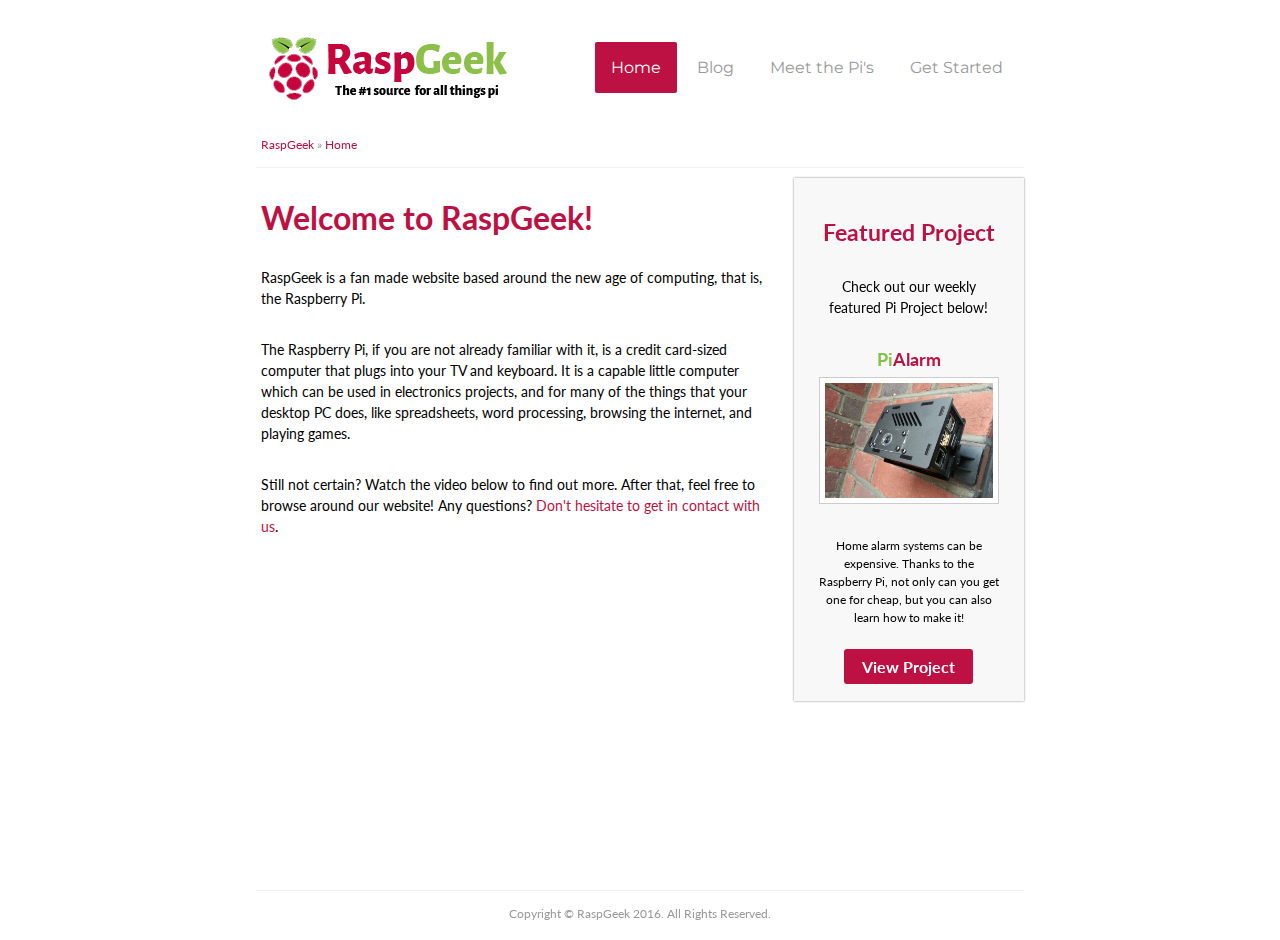
<file: index.html>
<!DOCTYPE html>
<html lang="en">
  <head>
    <meta charset="utf-8" />
    <meta name="viewport" content="width=device-width, initial-scale=1.0">

    <title>RaspGeek | Your #1 Source for all things Pi!</title>
    
    <link rel="shortcut icon" href="favicon.ico" type="image/x-icon">
    <link href="https://fonts.googleapis.com/css?family=Lato%7CMontserrat" rel="stylesheet">
    <link rel="stylesheet" href="css/main.css">
  </head>

  <body>
    <div id="wrapper">
        <header id="header">
          <a id="logo" href="index.html">RaspGeek</a>
          
          <nav id="nav">
            <ul>
              <li><a href="index.html" class="current">Home</a></li>
              <li><a href="blog.html">Blog</a></li>
              
              <li class="dropdown">
                <a href="meetThePis.html">Meet the Pi's</a>
                <ul>
                  <li><a href="meetPi3.html">Raspberry Pi 3</a></li>
                  <li><a href="meetPi2.html">Raspberry Pi 2</a></li>
                  <li><a href="meetPiZero.html">Raspberry Pi Zero</a></li>
                </ul>
              </li>
              
              <li class="dropdown">
                <a href="getStarted.html">Get Started</a>
                <ul>
                  <li><a href="whereToBuy.html">Where to Buy</a></li>
                  <li><a href="usefulLinks.html">Useful Links and Info</a></li>
                  <li><a href="getInTouch.html">Get in Touch</a></li>
                </ul>
              </li>

            </ul>
          </nav>
        </header>

        <nav id="breadcrumb">
          <a href="index.html">RaspGeek</a>  &raquo; <a href="index.html">Home</a>
        </nav>

        <section id="maincontent">
          <h1>Welcome to RaspGeek!</h1>
          <p>RaspGeek is a fan made website based around the new age of computing, that is, the Raspberry Pi.</p>
          <p>The Raspberry Pi, if you are not already familiar with it, is a credit card-sized computer that plugs into your TV and keyboard. It is a capable little computer which can be used in electronics projects, and for many of the things that your desktop PC does, like spreadsheets, word processing, browsing the internet, and playing games.</p>
          <p>Still not certain? Watch the video below to find out more. After that, feel free to browse around our website! Any questions? <a href="getInTouch.html">Don't hesitate to get in contact with us</a>.</p>

          <iframe id="video" src="https://www.youtube.com/embed/_cviTxswW8c" allowfullscreen></iframe>
        </section>

        <aside id="sidebar">
          <h3>Featured Project</h3>
          <p>Check out our weekly featured Pi Project below!</p>
        
          <article class="project">
            <h3><span>Pi</span>Alarm</h3>
            
            <img src="img/piProjects/piAlarm.png" alt="PiAlarm">
            <p>Home alarm systems can be expensive. Thanks to the Raspberry Pi, not only can you get one for cheap, but you can also learn how to make it!</p>
            
            <a class="button" href="#">View Project</a>
          </article>
        </aside>

        <footer id="footer">
          Copyright &copy; RaspGeek 2016. All Rights Reserved.
        </footer>
    </div>
  </body>
</html>
</file>
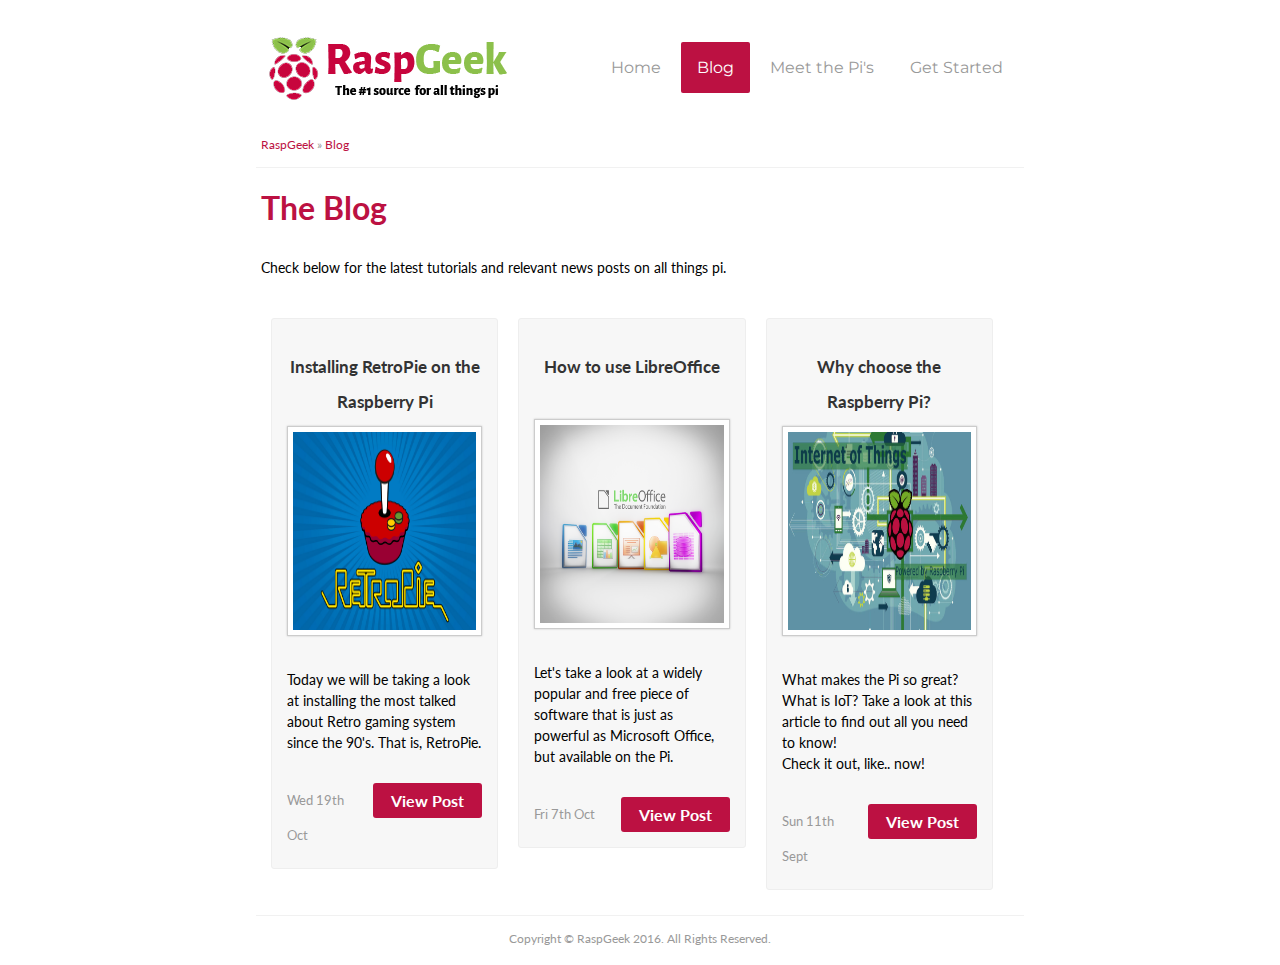
<file: blog.html>
<!DOCTYPE html>
<html lang="en">
  <head>
    <meta charset="utf-8" />
    <meta name="viewport" content="width=device-width, initial-scale=1.0">

    <title>Blog - RaspGeek | Your #1 Source for all things Pi!</title>

    <link rel="shortcut icon" href="favicon.ico" type="image/x-icon">
    <link href="https://fonts.googleapis.com/css?family=Lato%7CMontserrat" rel="stylesheet">
    <link rel="stylesheet" href="css/main.css">
  </head>

  <body>
    <div id="wrapper">
        <header id="header">
          <a id="logo" href="index.html">RaspGeek</a>
          
          <nav id="nav">
            <ul>
              <li><a href="index.html">Home</a></li>
              <li><a href="blog.html" class="current">Blog</a></li>
              
              <li class="dropdown">
                <a href="meetThePis.html">Meet the Pi's</a>
                <ul>
                  <li><a href="meetPi3.html">Raspberry Pi 3</a></li>
                  <li><a href="meetPi2.html">Raspberry Pi 2</a></li>
                  <li><a href="meetPiZero.html">Raspberry Pi Zero</a></li>
                </ul>
              </li>
              
              <li class="dropdown">
                <a href="getStarted.html">Get Started</a>
                <ul>
                  <li><a href="whereToBuy.html">Where to Buy</a></li>
                  <li><a href="usefulLinks.html">Useful Links and Info</a></li>
                  <li><a href="getInTouch.html">Get in Touch</a></li>
                </ul>
              </li>

            </ul>
          </nav>
        </header>

        <nav id="breadcrumb">
          <a href="index.html">RaspGeek</a>  &raquo; <a href="blog.html">Blog</a>
        </nav>

        <section id="maincontent" class="full-width">
          <h1>The Blog</h1>
          <p>Check below for the latest tutorials and relevant news posts on all things pi.</p>
         
          <!-- Blog Posts -->
          <article class="post">
            <h3>Installing RetroPie on the Raspberry Pi</h3>
            
            <img src="img/blogPosts/retroPie.png" alt="RetroPi Logo">
            <p>Today we will be taking a look at installing the most talked about Retro gaming system since the 90's. That is, RetroPie.</p>
            
            <p class="timedate">Wed 19th Oct</p>
            <a class="button" href="#">View Post</a>
          </article>

          <article class="post">
            <h3>How to use LibreOffice</h3>
            
            <img src="img/blogPosts/libreOffice.png" alt="LibreOffice Logo">
            <p>Let's take a look at a widely popular and free piece of software that is just as powerful as Microsoft Office, but available on the Pi.</p>
            
            <p class="timedate">Fri 7th Oct</p>
            <a class="button" href="#">View Post</a>
          </article>

          <article class="post">
            <h3>Why choose the Raspberry Pi?</h3>
            
            <img src="img/blogPosts/whyPi.png" alt="IoT Blog Post Image">
            <p>What makes the Pi so great? What is IoT? Take a look at this article to find out all you need to know!<br />Check it out, like.. now!</p>
            
            <p class="timedate">Sun 11th Sept</p>
            <a class="button" href="#">View Post</a>
          </article>
        </section>

        <footer id="footer">
          Copyright &copy; RaspGeek 2016. All Rights Reserved.
        </footer>
    </div>
  </body>
</html>
</file>
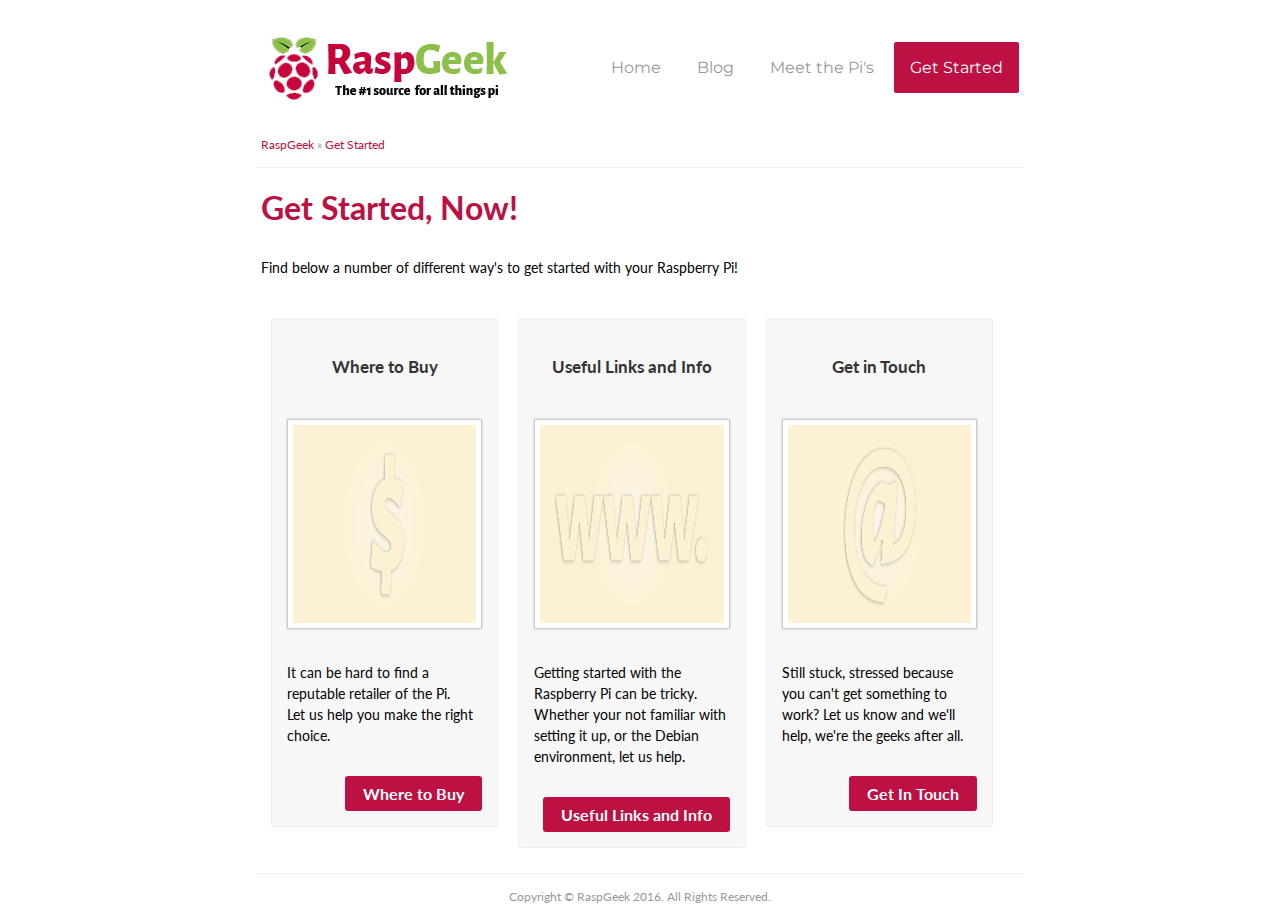
<file: getStarted.html>
<!DOCTYPE html>
<html lang="en">
  <head>
    <meta charset="utf-8" />
    <meta name="viewport" content="width=device-width, initial-scale=1.0">

    <title>Get Started - RaspGeek | Your #1 Source for all things Pi!</title>

    <link rel="shortcut icon" href="favicon.ico" type="image/x-icon">
    <link href="https://fonts.googleapis.com/css?family=Lato%7CMontserrat" rel="stylesheet">
    <link rel="stylesheet" href="css/main.css">
  </head>

  <body>
    <div id="wrapper">
        <header id="header">
          <a id="logo" href="index.html">RaspGeek</a>
          
          <nav id="nav">
            <ul>
              <li><a href="index.html">Home</a></li>
              <li><a href="blog.html">Blog</a></li>
              
              <li class="dropdown">
                <a href="meetThePis.html">Meet the Pi's</a>
                <ul>
                  <li><a href="meetPi3.html">Raspberry Pi 3</a></li>
                  <li><a href="meetPi2.html">Raspberry Pi 2</a></li>
                  <li><a href="meetPiZero.html">Raspberry Pi Zero</a></li>
                </ul>
              </li>
              
              <li class="dropdown">
                <a href="getStarted.html" class="current">Get Started</a>
                <ul>
                  <li><a href="whereToBuy.html">Where to Buy</a></li>
                  <li><a href="usefulLinks.html">Useful Links and Info</a></li>
                  <li><a href="getInTouch.html">Get in Touch</a></li>
                </ul>
              </li>

            </ul>
          </nav>
        </header>

        <nav id="breadcrumb">
          <a href="index.html">RaspGeek</a>  &raquo; <a href="getStarted.html">Get Started</a>
        </nav>

        <section id="maincontent" class="full-width">
          <h1>Get Started, Now!</h1>
          <p>Find below a number of different way's to get started with your Raspberry Pi!</p>
         
          <!-- Articles, style used in the blog but also relevant for this page, no point in duplicating styles for no reason. -->
          <article class="post">
            <h3>Where to Buy</h3>
            
            <img src="img/getStarted/whereToBuy.png" alt="Where to Buy">
            <p>It can be hard to find a reputable retailer of the Pi.<br /> Let us help you make the right choice.</p>
            
            <a class="button" href="whereToBuy.html">Where to Buy</a>
          </article>

          <article class="post">
            <h3>Useful Links and Info</h3>
            
            <img src="img/getStarted/linksAndInfo.png" alt="Useful Links and Info">
            <p>Getting started with the Raspberry Pi can be tricky. Whether your not familiar with setting it up, or the Debian environment, let us help.</p>
            
            <a class="button" href="usefulLinks.html">Useful Links and Info</a>
          </article>

          <article class="post">
            <h3>Get in Touch</h3>
            
            <img src="img/getStarted/getInTouch.png" alt="Get in Touch">
            <p>Still stuck, stressed because you can't get something to work? Let us know and we'll help, we're the geeks after all.</p>
            
            <a class="button" href="getInTouch.html">Get In Touch</a>
          </article>
        </section>

        <footer id="footer">
          Copyright &copy; RaspGeek 2016. All Rights Reserved.
        </footer>
    </div>
  </body>
</html>
</file>
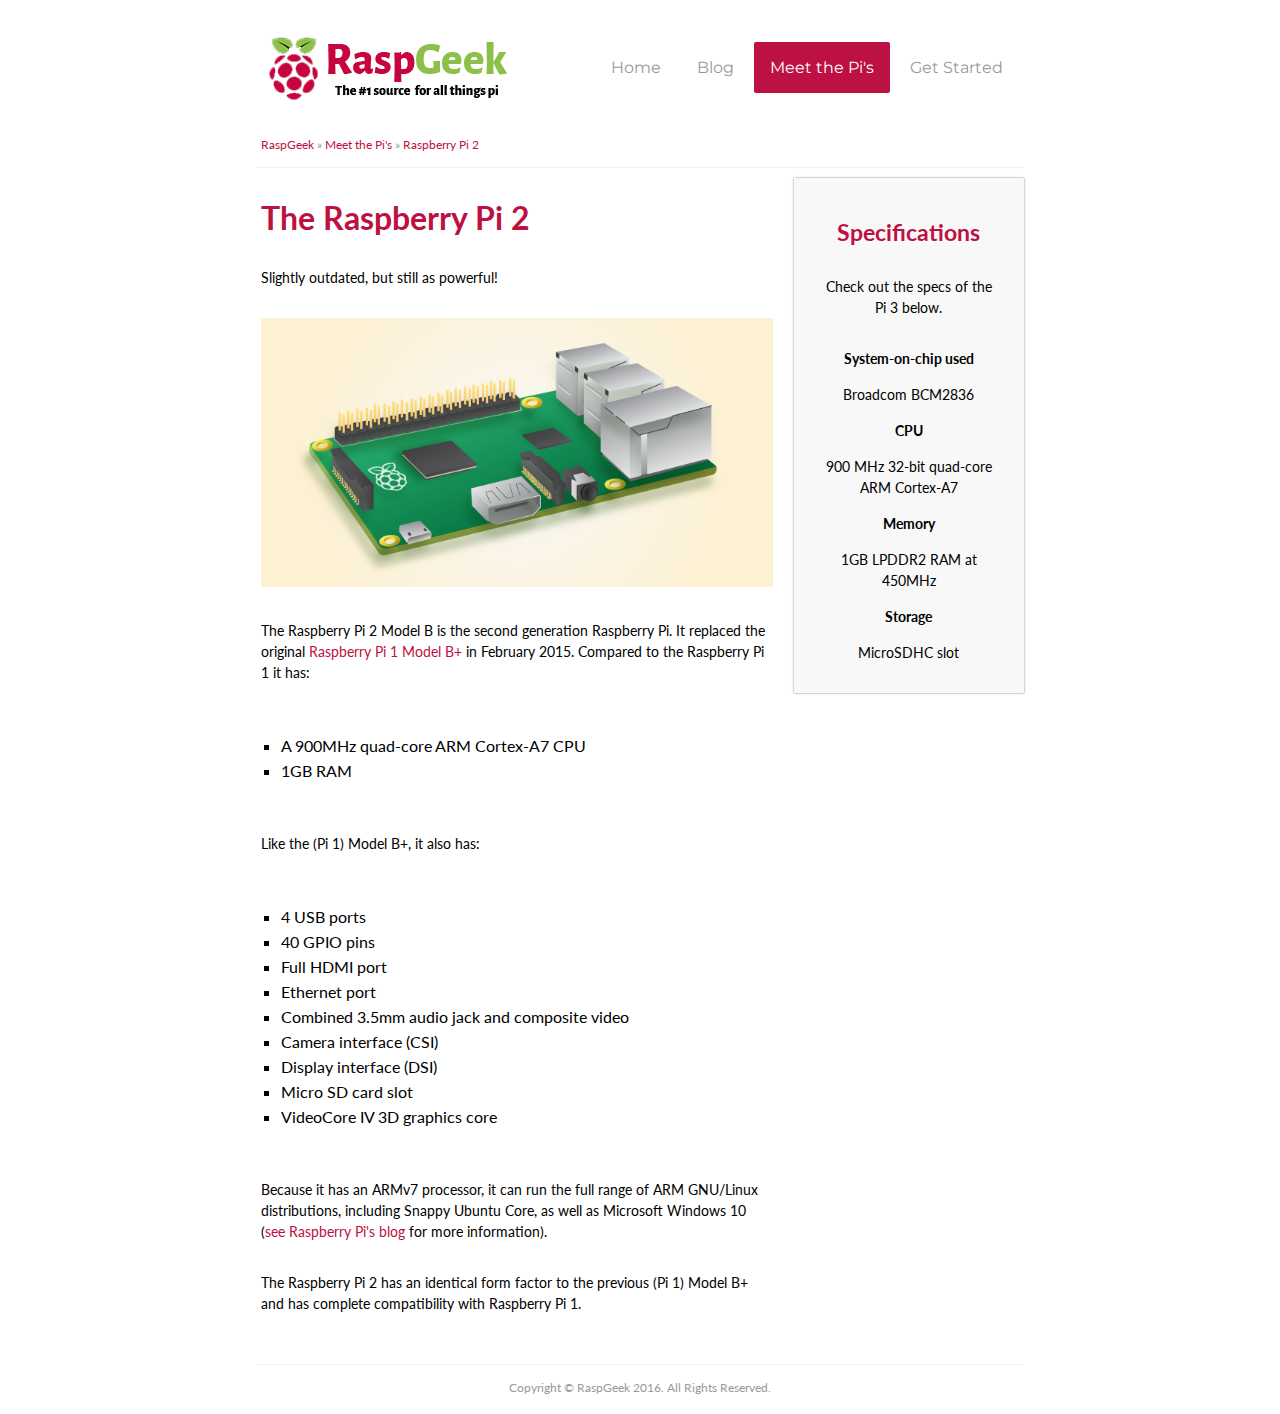
<file: meetPi2.html>
<!DOCTYPE html>
<html lang="en">
  <head>
    <meta charset="utf-8" />
    <meta name="viewport" content="width=device-width, initial-scale=1.0">

    <title>Raspberry Pi 2 - RaspGeek | Your #1 Source for all things Pi!</title>

    <link rel="shortcut icon" href="favicon.ico" type="image/x-icon">
    <link href="https://fonts.googleapis.com/css?family=Lato%7CMontserrat" rel="stylesheet">
    <link rel="stylesheet" href="css/main.css">
  </head>

  <body>
    <div id="wrapper">
        <header id="header">
          <a id="logo" href="index.html">RaspGeek</a>
          
          <nav id="nav">
            <ul>
              <li><a href="index.html">Home</a></li>
              <li><a href="blog.html">Blog</a></li>
              
              <li class="dropdown">
                <a href="meetThePis.html" class="current">Meet the Pi's</a>
                <ul>
                  <li><a href="meetPi3.html">Raspberry Pi 3</a></li>
                  <li><a href="meetPi2.html" class="current">Raspberry Pi 2</a></li>
                  <li><a href="meetPiZero.html">Raspberry Pi Zero</a></li>
                </ul>
              </li>

              <li class="dropdown">
                <a href="getStarted.html">Get Started</a>
                <ul>
                  <li><a href="whereToBuy.html">Where to Buy</a></li>
                  <li><a href="usefulLinks.html">Useful Links and Info</a></li>
                  <li><a href="getInTouch.html">Get in Touch</a></li>
                </ul>
              </li>

            </ul>
          </nav>
        </header>

        <nav id="breadcrumb">
          <a href="index.html">RaspGeek</a>  &raquo; <a href="meetThePis.html">Meet the Pi's</a> &raquo; <a href="meetPi2.html">Raspberry Pi 2</a>
        </nav>

        <section id="maincontent">
          <h1>The Raspberry Pi 2</h1>
          
          <p>Slightly outdated, but still as powerful!</p>
          <img src="img/meetThePis/rasPi2.png" alt="Raspberry Pi 2">
          
          <p>The Raspberry Pi 2 Model B is the second generation Raspberry Pi. It replaced the original <a href="http://www.raspberrypi.org/products/model-b-plus/">Raspberry Pi 1 Model B+</a> in February 2015. Compared to the Raspberry Pi 1 it has:</p>
       
          <ul class="list">
            <li>A 900MHz quad-core ARM Cortex-A7 CPU</li>
            <li>1GB RAM</li>
          </ul>

          <p>Like the (Pi 1) Model B+, it also has:</p>
        
          <ul class="list">
            <li>4 USB ports</li>
            <li>40 GPIO pins</li>
            <li>Full HDMI port</li>
            <li>Ethernet port</li>
            <li>Combined 3.5mm audio jack and composite video</li>
            <li>Camera interface (CSI)</li>
            <li>Display interface (DSI)</li>
            <li>Micro SD card slot</li>
            <li>VideoCore IV 3D graphics core</li>
          </ul>
        
          <p>Because it has an ARMv7 processor, it can run the full range of ARM GNU/Linux distributions, including Snappy Ubuntu Core, as well as Microsoft Windows 10 (<a href="https://www.raspberrypi.org/raspberry-pi-2-on-sale/">see Raspberry Pi's blog</a> for more information).</p>
          <p>The Raspberry Pi 2 has an identical form factor to the previous (Pi 1) Model B+ and has complete compatibility with Raspberry Pi 1.</p>
        </section>

        <aside id="sidebar">
          <h3>Specifications</h3>
          <p>Check out the specs of the Pi 3 below.</p>

          <div class="row">
            <p class="title">System-on-chip used</p>
            <p class="content">Broadcom BCM2836</p>
          </div>

          <div class="row">
            <p class="title">CPU</p>
            <p class="content">900 MHz 32-bit quad-core ARM Cortex-A7</p>
          </div>

          <div class="row">
            <p class="title">Memory</p>
            <p class="content">1GB LPDDR2 RAM at 450MHz</p>
          </div>

          <div class="row">
            <p class="title">Storage</p>
            <p class="content">MicroSDHC slot</p>
          </div>
        </aside>

        <footer id="footer">
          Copyright &copy; RaspGeek 2016. All Rights Reserved.
        </footer>
    </div>
  </body>
</html>
</file>
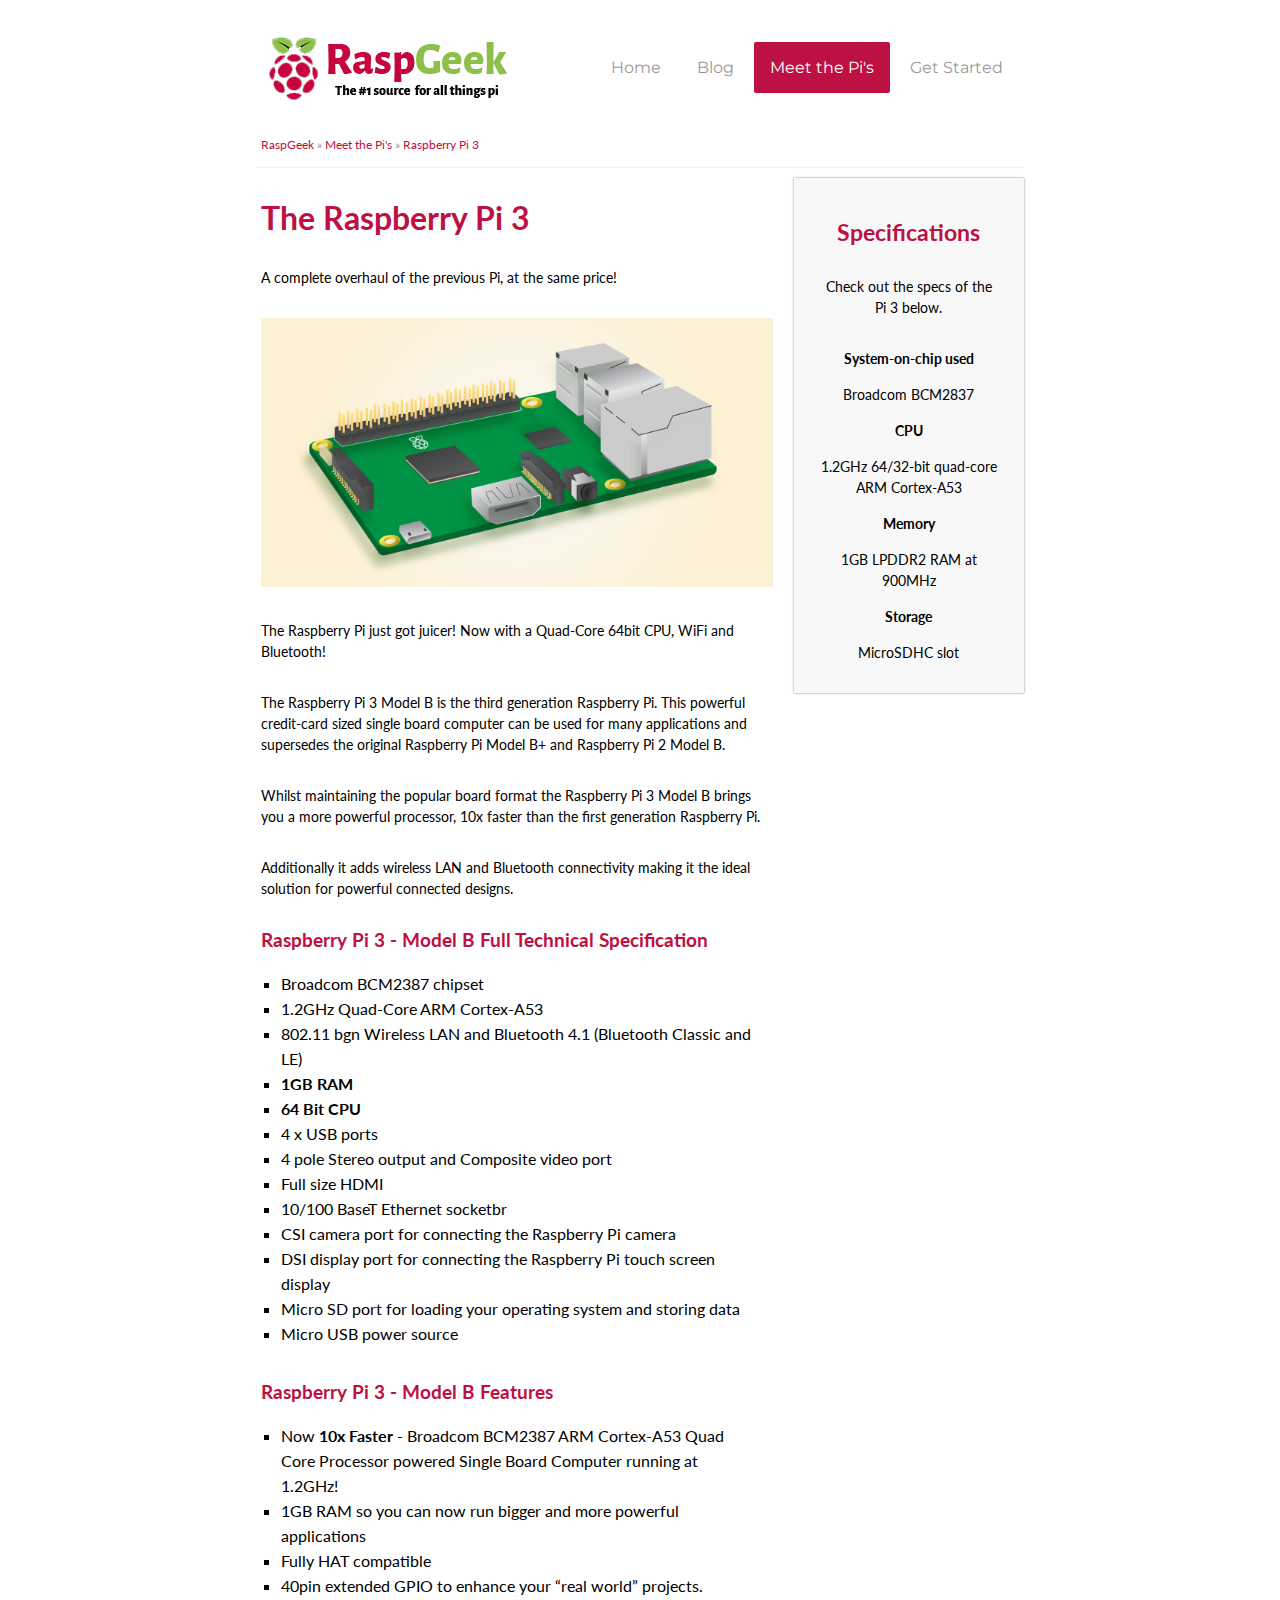
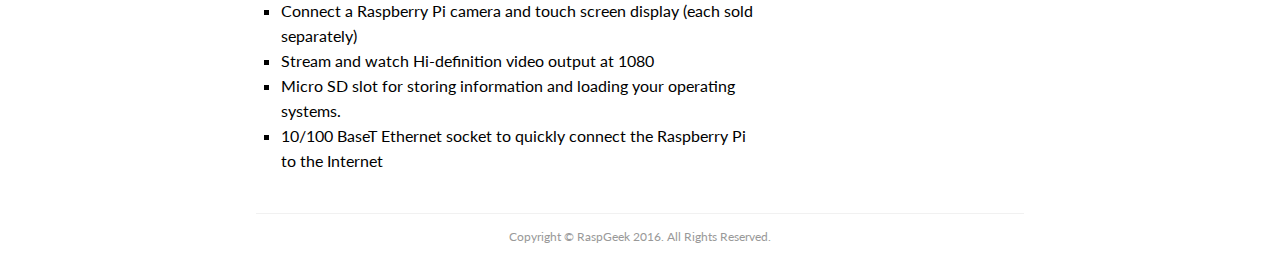
<file: meetPi3.html>
<!DOCTYPE html>
<html lang="en">
  <head>
    <meta charset="utf-8" />
    <meta name="viewport" content="width=device-width, initial-scale=1.0">

    <title>Raspberry Pi 3 - RaspGeek | Your #1 Source for all things Pi!</title>

    <link rel="shortcut icon" href="favicon.ico" type="image/x-icon">
    <link href="https://fonts.googleapis.com/css?family=Lato%7CMontserrat" rel="stylesheet">
    <link rel="stylesheet" href="css/main.css">
  </head>

  <body>
    <div id="wrapper">
        <header id="header">
          <a id="logo" href="index.html">RaspGeek</a>
          
          <nav id="nav">
            <ul>
              <li><a href="index.html">Home</a></li>
              <li><a href="blog.html">Blog</a></li>
              
              <li class="dropdown">
                <a href="meetThePis.html" class="current">Meet the Pi's</a>
                <ul>
                  <li><a href="meetPi3.html" class="current">Raspberry Pi 3</a></li>
                  <li><a href="meetPi2.html">Raspberry Pi 2</a></li>
                  <li><a href="meetPiZero.html">Raspberry Pi Zero</a></li>
                </ul>
              </li>

              <li class="dropdown">
                <a href="getStarted.html">Get Started</a>
                <ul>
                  <li><a href="whereToBuy.html">Where to Buy</a></li>
                  <li><a href="usefulLinks.html">Useful Links and Info</a></li>
                  <li><a href="getInTouch.html">Get in Touch</a></li>
                </ul>
              </li>

            </ul>
          </nav>
        </header>

        <nav id="breadcrumb">
          <a href="index.html">RaspGeek</a>  &raquo; <a href="meetThePis.html">Meet the Pi's</a> &raquo; <a href="meetPi3.html">Raspberry Pi 3</a>
        </nav>

        <section id="maincontent">
          <h1>The Raspberry Pi 3</h1>
          
          <p>A complete overhaul of the previous Pi, at the same price!</p>
          <img src="img/meetThePis/rasPi3.png" alt="Raspberry Pi 3">
          
          <p>The Raspberry Pi just got juicer! Now with a Quad-Core 64bit CPU, WiFi and Bluetooth!</p>
          <p>The Raspberry Pi 3 Model B is the third generation Raspberry Pi. This powerful credit-card sized single board computer can be used for many applications and supersedes the original Raspberry Pi Model B+ and Raspberry Pi 2 Model B.</p>
          <p>Whilst maintaining the popular board format the Raspberry Pi 3 Model B brings you a more powerful processor, 10x faster than the first generation Raspberry Pi.</p>
          <p>Additionally it adds wireless LAN and Bluetooth connectivity making it the ideal solution for powerful connected designs.</p>

          <h3>Raspberry Pi 3 - Model B Full Technical Specification</h3>
          <ul class="list">
            <li>Broadcom BCM2387 chipset</li>
            <li>1.2GHz Quad-Core ARM Cortex-A53</li>
            <li>802.11 bgn Wireless LAN and Bluetooth 4.1 (Bluetooth Classic and LE)</li>
            <li><b>1GB RAM</b></li>
            <li><b>64 Bit CPU</b></li>
            <li>4 x USB ports</li>
            <li>4 pole Stereo output and Composite video port</li>
            <li>Full size HDMI</li>
            <li>10/100 BaseT Ethernet socketbr</li>
            <li>CSI camera port for connecting the Raspberry Pi camera</li>
            <li>DSI display port for connecting the Raspberry Pi touch screen display</li>
            <li>Micro SD port for loading your operating system and storing data</li>
            <li>Micro USB power source</li>
          </ul>
          
          <h3>Raspberry Pi 3 - Model B Features</h3>
          <ul class="list">
            <li>Now <strong>10x Faster</strong> - Broadcom BCM2387 ARM Cortex-A53 Quad Core Processor powered Single Board Computer running at 1.2GHz!</li>
            <li>1GB RAM so you can now run bigger and more powerful applications</li>
            <li>Fully HAT compatible</li>
            <li>40pin extended GPIO to enhance your “real world” projects.</li>
            <li>Connect a Raspberry Pi camera and touch screen display (each sold separately)</li>
            <li>Stream and watch Hi-definition video output at 1080</li>
            <li>Micro SD slot for storing information and loading your operating systems.</li>
            <li>10/100 BaseT Ethernet socket to quickly connect the Raspberry Pi to the Internet</li>
          </ul>
        </section>

        <aside id="sidebar">
          <h3>Specifications</h3>
          <p>Check out the specs of the Pi 3 below.</p>

          <div class="row">
            <p class="title">System-on-chip used</p>
            <p class="content">Broadcom BCM2837</p>
          </div>

          <div class="row">
            <p class="title">CPU</p>
            <p class="content">1.2GHz 64/32-bit quad-core ARM Cortex-A53</p>
          </div>

          <div class="row">
            <p class="title">Memory</p>
            <p class="content">1GB LPDDR2 RAM at 900MHz</p>
          </div>

          <div class="row">
            <p class="title">Storage</p>
            <p class="content">MicroSDHC slot</p>
          </div>
        </aside>

        <footer id="footer">
          Copyright &copy; RaspGeek 2016. All Rights Reserved.
        </footer>
    </div>
  </body>
</html>
</file>
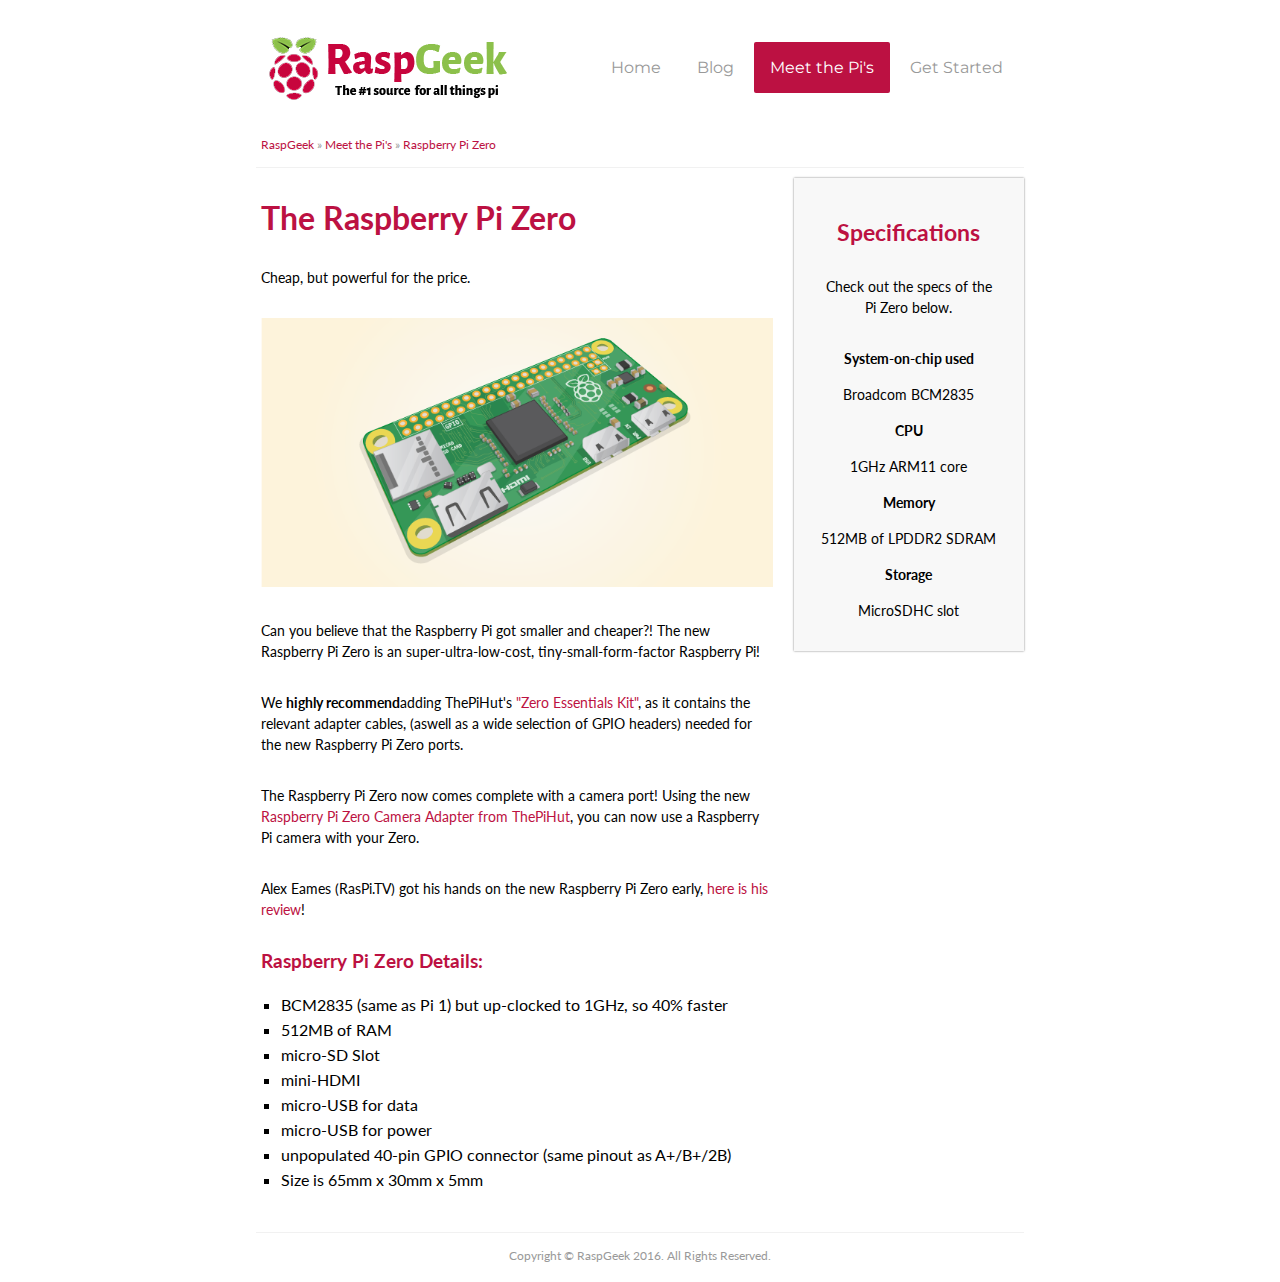
<file: meetPiZero.html>
<!DOCTYPE html>
<html lang="en">
  <head>
    <meta charset="utf-8" />
    <meta name="viewport" content="width=device-width, initial-scale=1.0">

    <title>Raspberry Pi Zero - RaspGeek | Your #1 Source for all things Pi!</title>

    <link rel="shortcut icon" href="favicon.ico" type="image/x-icon">
    <link href="https://fonts.googleapis.com/css?family=Lato%7CMontserrat" rel="stylesheet">
    <link rel="stylesheet" href="css/main.css">
  </head>

  <body>
    <div id="wrapper">
        <header id="header">
          <a id="logo" href="index.html">RaspGeek</a>
          
          <nav id="nav">
            <ul>
              <li><a href="index.html">Home</a></li>
              <li><a href="blog.html">Blog</a></li>
              
              <li class="dropdown">
                <a href="meetThePis.html" class="current">Meet the Pi's</a>
                <ul>
                  <li><a href="meetPi3.html">Raspberry Pi 3</a></li>
                  <li><a href="meetPi2.html">Raspberry Pi 2</a></li>
                  <li><a href="meetPiZero.html" class="current">Raspberry Pi Zero</a></li>
                </ul>
              </li>

              <li class="dropdown">
                <a href="getStarted.html">Get Started</a>
                <ul>
                  <li><a href="whereToBuy.html">Where to Buy</a></li>
                  <li><a href="usefulLinks.html">Useful Links and Info</a></li>
                  <li><a href="getInTouch.html">Get in Touch</a></li>
                </ul>
              </li>
            </ul>
          </nav>
        </header>

        <nav id="breadcrumb">
          <a href="index.html">RaspGeek</a>  &raquo; <a href="meetThePis.html">Meet the Pi's</a> &raquo; <a href="meetPiZero.html">Raspberry Pi Zero</a>
        </nav>

        <section id="maincontent">
          <h1>The Raspberry Pi Zero</h1>
          
          <p>Cheap, but powerful for the price.</p>
          <img src="img/meetThePis/rasPiZero.png" alt="Raspberry Pi Zero">
          
          <p>Can you believe that the Raspberry Pi got smaller and cheaper?! The new Raspberry Pi Zero is an super-ultra-low-cost, tiny-small-form-factor Raspberry Pi!</p>
          <p>We <strong>highly recommend</strong>adding ThePiHut's <a href="http://thepihut.com/products/raspberry-pi-zero-essential-kit">"Zero Essentials Kit"</a>, as it contains the relevant adapter cables, (aswell as a wide selection of GPIO headers) needed for the new Raspberry Pi Zero ports.</p>
          <p>The Raspberry Pi Zero now comes complete with a camera port! Using the new <a href="https://thepihut.com/products/raspberry-pi-zero-camera-adapter">Raspberry Pi Zero Camera Adapter from ThePiHut</a>, you can now use a Raspberry Pi camera with your Zero.</p>
          <p>Alex Eames (RasPi.TV) got his hands on the new Raspberry Pi Zero early, <a href="http://raspi.tv/?p=8843">here is his review</a>!</p>
          
          <h3>Raspberry Pi Zero Details:</h3>
          <ul class="list">
            <li>BCM2835 (same as Pi 1) but up-clocked to 1GHz, so 40% faster</li>
            <li>512MB of RAM</li>
            <li>micro-SD Slot</li>
            <li>mini-HDMI</li>
            <li>micro-USB for data</li>
            <li>micro-USB for power</li>
            <li>unpopulated 40-pin GPIO connector (same pinout as A+/B+/2B)</li>
            <li>Size is 65mm x 30mm x 5mm</li>
          </ul>
        </section>

        <aside id="sidebar">
          <h3>Specifications</h3>
          <p>Check out the specs of the Pi Zero below.</p>

          <div class="row">
            <p class="title">System-on-chip used</p>
            <p class="content">Broadcom BCM2835</p>
          </div>

          <div class="row">
            <p class="title">CPU</p>
            <p class="content">1GHz ARM11 core</p>
          </div>

          <div class="row">
            <p class="title">Memory</p>
            <p class="content">512MB of LPDDR2 SDRAM</p>
          </div>

          <div class="row">
            <p class="title">Storage</p>
            <p class="content">MicroSDHC slot</p>
          </div>
        </aside>

        <footer id="footer">
          Copyright &copy; RaspGeek 2016. All Rights Reserved.
        </footer>
    </div>
  </body>
</html>
</file>
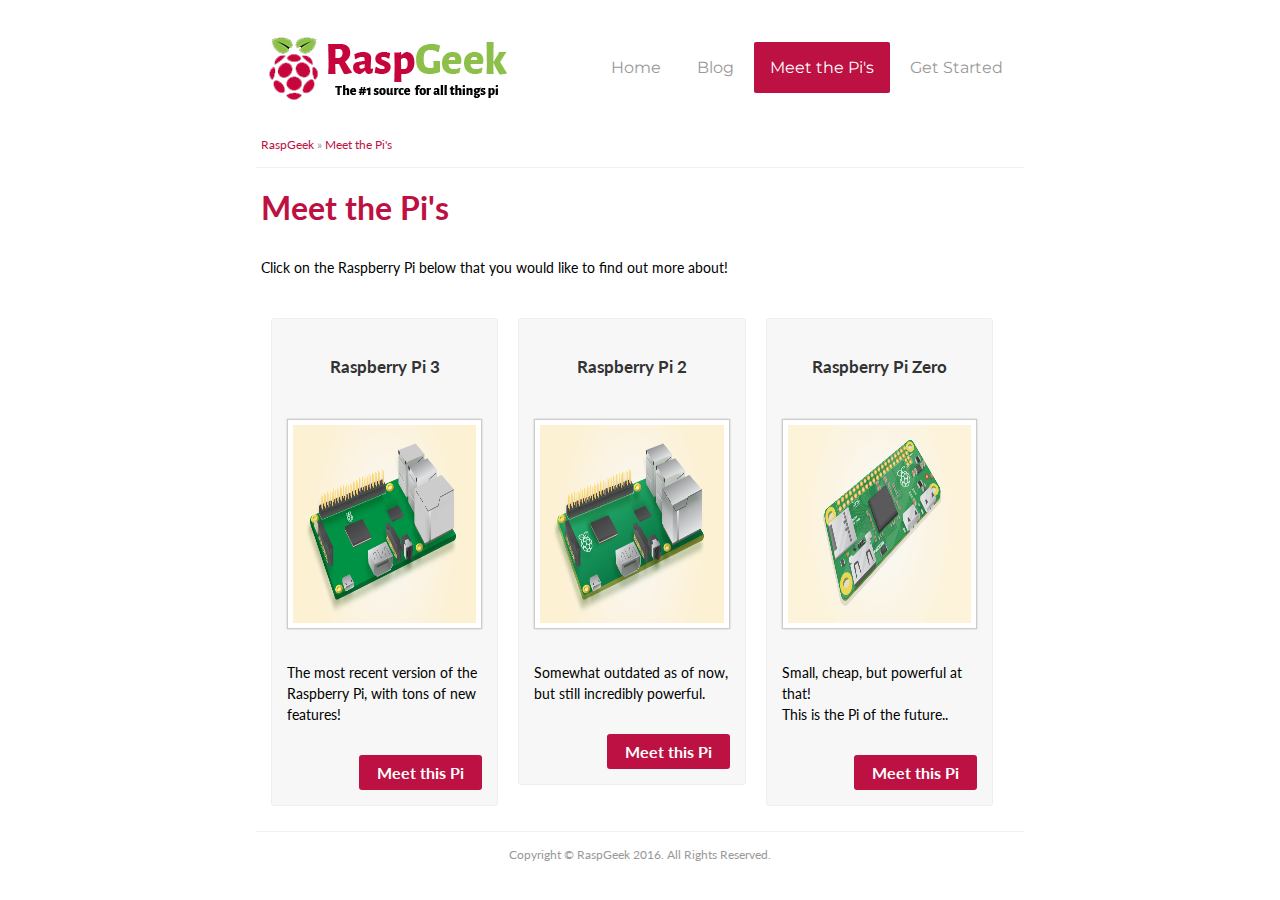
<file: meetThePis.html>
<!DOCTYPE html>
<html lang="en">
  <head>
    <meta charset="utf-8" />
    <meta name="viewport" content="width=device-width, initial-scale=1.0">

    <title>Meet the Pi's - RaspGeek | Your #1 Source for all things Pi!</title>

    <link rel="shortcut icon" href="favicon.ico" type="image/x-icon">
    <link href="https://fonts.googleapis.com/css?family=Lato%7CMontserrat" rel="stylesheet">
    <link rel="stylesheet" href="css/main.css">
  </head>

  <body>

    <div id="wrapper">
        <header id="header">
          <a id="logo" href="index.html">RaspGeek</a>
          
          <nav id="nav">
            <ul>
              <li><a href="index.html">Home</a></li>
              <li><a href="blog.html">Blog</a></li>

              <li class="dropdown">
                <a href="meetThePis.html" class="current">Meet the Pi's</a>
                <ul>
                  <li><a href="meetPi3.html">Raspberry Pi 3</a></li>
                  <li><a href="meetPi2.html">Raspberry Pi 2</a></li>
                  <li><a href="meetPiZero.html">Raspberry Pi Zero</a></li>
                </ul>
              </li>
              
              <li class="dropdown">
                <a href="getStarted.html">Get Started</a>
                <ul>
                  <li><a href="whereToBuy.html">Where to Buy</a></li>
                  <li><a href="usefulLinks.html">Useful Links and Info</a></li>
                  <li><a href="getInTouch.html">Get in Touch</a></li>
                </ul>
              </li>

            </ul>
          </nav>
        </header>

        <nav id="breadcrumb">
          <a href="index.html">RaspGeek</a>  &raquo; <a href="meetThePis.html">Meet the Pi's</a>
        </nav>

        <section id="maincontent" class="full-width">
          <h1>Meet the Pi's</h1>
          <p>Click on the Raspberry Pi below that you would like to find out more about!</p>
         
          <!-- Articles, style used in the blog but also relevant for this page, no point in duplicating styles for no reason. -->
          <article class="post">
            <h3>Raspberry Pi 3</h3>
            
            <img src="img/meetThePis/rasPi3.png" alt="Raspberry Pi 3">
            <p>The most recent version of the Raspberry Pi, with tons of new features!</p>
            
            <a class="button" href="meetPi3.html">Meet this Pi</a>
          </article>

          <article class="post">
            <h3>Raspberry Pi 2</h3>
            
            <img src="img/meetThePis/rasPi2.png" alt="Raspberry Pi 2">
            <p>Somewhat outdated as of now, but still incredibly powerful.</p>
            
            <a class="button" href="meetPi2.html">Meet this Pi</a>

          </article>

          <article class="post">
            <h3>Raspberry Pi Zero</h3>
            
            <img src="img/meetThePis/rasPiZero.png" alt="Raspberry Pi Zero">
            <p>Small, cheap, but powerful at that! <br /> This is the Pi of the future..</p>
            
            <a class="button" href="meetPiZero.html">Meet this Pi</a>
          </article>
        </section>

     

        <footer id="footer">
          Copyright &copy; RaspGeek 2016. All Rights Reserved.
        </footer>
    </div>
  </body>
</html>
</file>
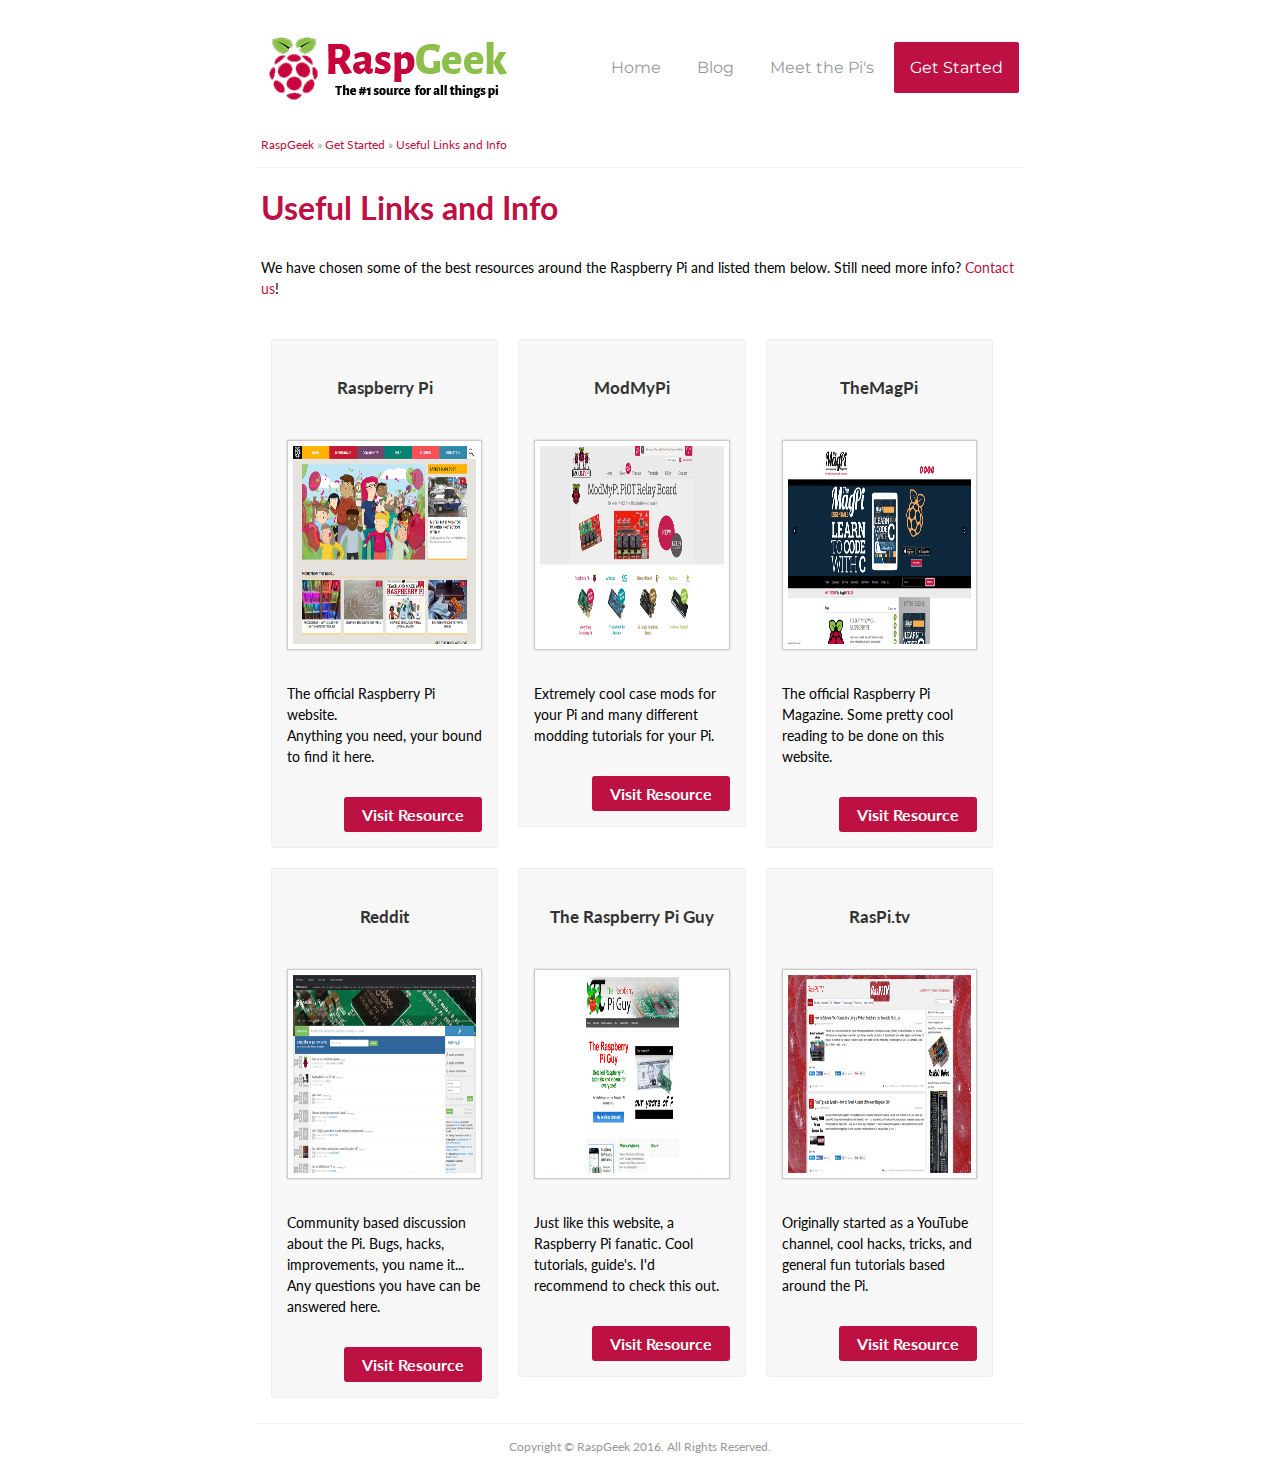
<file: usefulLinks.html>
<!DOCTYPE html>
<html lang="en">
  <head>
    <meta charset="utf-8" />
    <meta name="viewport" content="width=device-width, initial-scale=1.0">

    <title>Useful Links - RaspGeek | Your #1 Source for all things Pi!</title>

    <link rel="shortcut icon" href="favicon.ico" type="image/x-icon">
    <link href="https://fonts.googleapis.com/css?family=Lato%7CMontserrat" rel="stylesheet">
    <link rel="stylesheet" href="css/main.css">
  </head>

  <body>
    <div id="wrapper">
        <header id="header">
          <a id="logo" href="index.html">RaspGeek</a>
          
          <nav id="nav">
            <ul>
              <li><a href="index.html">Home</a></li>
              <li><a href="blog.html">Blog</a></li>
              
              <li class="dropdown">
                <a href="meetThePis.html">Meet the Pi's</a>
                <ul>
                  <li><a href="meetPi3.html">Raspberry Pi 3</a></li>
                  <li><a href="meetPi2.html">Raspberry Pi 2</a></li>
                  <li><a href="meetPiZero.html">Raspberry Pi Zero</a></li>
                </ul>
              </li>
              
              <li class="dropdown">
                <a href="getStarted.html" class="current">Get Started</a>
                <ul>
                  <li><a href="whereToBuy.html">Where to Buy</a></li>
                  <li><a href="usefulLinks.html" class="current">Useful Links and Info</a></li>
                  <li><a href="getInTouch.html">Get in Touch</a></li>
                </ul>
              </li>

            </ul>
          </nav>
        </header>

        <nav id="breadcrumb">
          <a href="index.html">RaspGeek</a>  &raquo; <a href="getStarted.html">Get Started</a> &raquo; <a href="usefulLinks.html">Useful Links and Info</a>
        </nav>

        <section id="maincontent" class="full-width">
          <h1>Useful Links and Info</h1>
          <p>We have chosen some of the best resources around the Raspberry Pi and listed them below. Still need more info? <a href="getInTouch.html">Contact us</a>!</p>
         
          <!-- Articles, style used in the blog but also relevant for this page, no point in duplicating styles for no reason. -->
          <article class="post">
            <h3>Raspberry Pi</h3>
            
            <img src="img/getStarted/linksAndInfo/raspberryPiOrg.png" alt="Raspberry Pi Official Website">
            <p>The official Raspberry Pi website.<br />Anything you need, your bound to find it here.</p>
            
            <a class="button" href="http://raspberrypi.org">Visit Resource</a>
          </article>

          <article class="post">
            <h3>ModMyPi</h3>
            
            <img src="img/getStarted/linksAndInfo/modMyPi.png" alt="ModMyPi">
            <p>Extremely cool case mods for your Pi and many different modding tutorials for your Pi.</p>
            
            <a class="button" href="http://www.modmypi.com/">Visit Resource</a>
          </article>

          <article class="post">
            <h3>TheMagPi</h3>
            
            <img src="img/getStarted/linksAndInfo/theMagPi.png" alt="TheMagPi">
            <p>The official Raspberry Pi Magazine. Some pretty cool reading to be done on this website.</p>
            
            <a class="button" href="http://www.themagpi.com/">Visit Resource</a>
          </article>

          <article class="post">
            <h3>Reddit</h3>
            
            <img src="img/getStarted/linksAndInfo/reddit.png" alt="Raspberry Pi Reddit">
            <p>Community based discussion about the Pi. Bugs, hacks, improvements, you name it... Any questions you have can be answered here.</p>
            
            <a class="button" href="https://www.reddit.com/r/raspberry_pi/">Visit Resource</a>
          </article>

          <article class="post">
            <h3>The Raspberry Pi Guy</h3>
            
            <img src="img/getStarted/linksAndInfo/theRaspberryPiGuy.png" alt="The Raspberry Pi Guy">
            <p>Just like this website, a Raspberry Pi fanatic. Cool tutorials, guide's. I'd recommend to check this out.</p>
            
            <a class="button" href="http://www.theraspberrypiguy.com/">Visit Resource</a>
          </article>

          <article class="post">
            <h3>RasPi.tv</h3>
            
            <img src="img/getStarted/linksAndInfo/rasPiTv.png" alt="RasPi.tv">
            <p>Originally started as a YouTube channel, cool hacks, tricks, and general fun tutorials based around the Pi.</p>
            
            <a class="button" href="http://raspi.tv/">Visit Resource</a>
          </article>
        </section>

        <footer id="footer">
          Copyright &copy; RaspGeek 2016. All Rights Reserved.
        </footer>
    </div>
  </body>
</html>
</file>
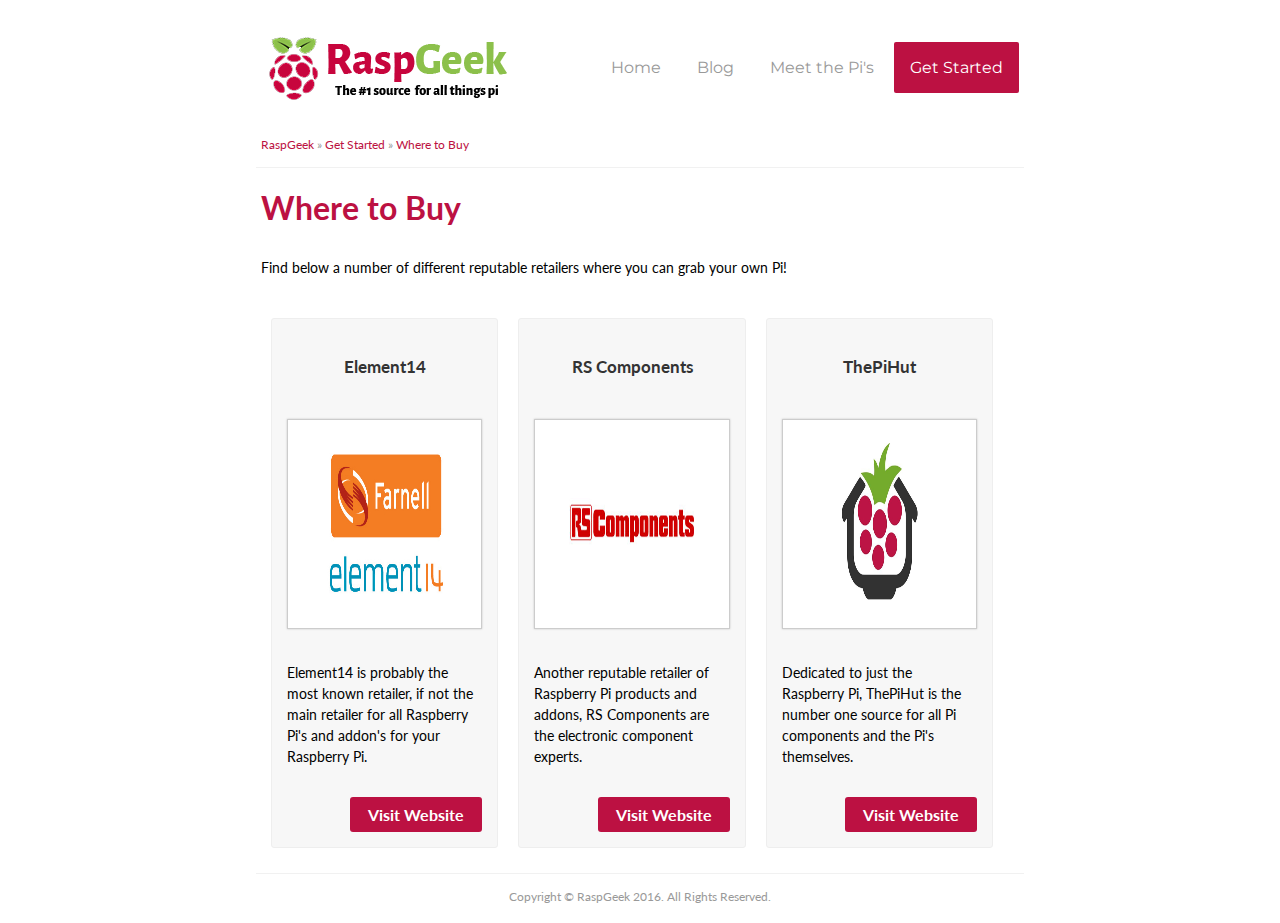
<file: whereToBuy.html>
<!DOCTYPE html>
<html lang="en">
  <head>
    <meta charset="utf-8" />
    <meta name="viewport" content="width=device-width, initial-scale=1.0">

    <title>Where to Buy - RaspGeek | Your #1 Source for all things Pi!</title>

    <link rel="shortcut icon" href="favicon.ico" type="image/x-icon">
    <link href="https://fonts.googleapis.com/css?family=Lato%7CMontserrat" rel="stylesheet">
    <link rel="stylesheet" href="css/main.css">
  </head>

  <body>
    <div id="wrapper">
        <header id="header">
          <a id="logo" href="index.html">RaspGeek</a>
          
          <nav id="nav">
            <ul>
              <li><a href="index.html">Home</a></li>
              <li><a href="blog.html">Blog</a></li>
              
              <li class="dropdown">
                <a href="meetThePis.html">Meet the Pi's</a>
                <ul>
                  <li><a href="meetPi3.html">Raspberry Pi 3</a></li>
                  <li><a href="meetPi2.html">Raspberry Pi 2</a></li>
                  <li><a href="meetPiZero.html">Raspberry Pi Zero</a></li>
                </ul>
              </li>
              
              <li class="dropdown">
                <a href="getStarted.html" class="current">Get Started</a>
                <ul>
                  <li><a href="whereToBuy.html" class="current">Where to Buy</a></li>
                  <li><a href="usefulLinks.html">Useful Links and Info</a></li>
                  <li><a href="getInTouch.html">Get in Touch</a></li>
                </ul>
              </li>

            </ul>
          </nav>
        </header>

        <nav id="breadcrumb">
          <a href="index.html">RaspGeek</a>  &raquo; <a href="getStarted.html">Get Started</a> &raquo; <a href="whereToBuy.html">Where to Buy</a>
        </nav>

        <section id="maincontent" class="full-width">
          <h1>Where to Buy</h1>
          <p>Find below a number of different reputable retailers where you can grab your own Pi!</p>
         
          <!-- Articles, style used in the blog but also relevant for this page, no point in duplicating styles for no reason. -->
          <article class="post">
            <h3>Element14</h3>
            
            <img src="img/getStarted/whereToBuy/element14.png" alt="Element14 Logo">
            <p>Element14 is probably the most known retailer, if not the main retailer for all Raspberry Pi's and addon's for your Raspberry Pi.</p>
            
            <a class="button" href="https://www.element14.com/community/community/raspberry-pi">Visit Website</a>
          </article>

          <article class="post">
            <h3>RS Components</h3>
            
            <img src="img/getStarted/whereToBuy/rsComponents.png" alt="RS Components Logo">
            <p>Another reputable retailer of Raspberry Pi products and addons, RS Components are the electronic component experts.</p>
            
            <a class="button" href="http://ie.rs-online.com/web/generalDisplay.html?id=raspberrypi">Visit Website</a>
          </article>

          <article class="post">
            <h3>ThePiHut</h3>
           
            <img src="img/getStarted/whereToBuy/thePiHut.png" alt="ThePiHut Logo">
            <p>Dedicated to just the Raspberry Pi, ThePiHut is the number one source for all Pi components and the Pi's themselves.</p>
            
            <a class="button" href="https://thepihut.com/">Visit Website</a>
          </article>
        </section>

        <footer id="footer">
          Copyright &copy; RaspGeek 2016. All Rights Reserved.
        </footer>
    </div>
  </body>
</html>
</file>
<file: css/main.css>
/**

raspGeek main stylesheet.
Fonts from Google Fonts and FontAwesome.

Web Development 1 Project.

Also deployed at http://leemahoney.me/webDev/raspGeek;

Copyright (c) Lee Mahoney 2016.

**/



/* Generic Styles */
body {
  background: #fff;
  font-family: 'Lato', sans-serif;
}

/* Wildcard style. Applies to all elements. */
* {
  margin: 0;
  padding: 0;
  box-sizing: border-box;
}

ul {
  list-style: none;
}

h1, h2, h3 {
  color: #BC1142;
  margin-top: 15px;
}

a {
  color: #BC1142;
  text-decoration: none;
  outline: 0;
}

a:hover {
  border-bottom: 1px dotted #BC1142;
}

p {
  line-height: 1.5em;
  margin: 30px 0;
}

ul.list {
  list-style: square;
  padding: 20px;
  line-height: 25px;
}

iframe#video {
  border: 0;
  width: 100%;
  height: 300px;
}

/* Main website Wrapper */
#wrapper {
  max-width: 60%; /* Based on screen size - 1920 x 1080 */
  height: auto;
  margin: 0 auto;
}

#header {
  width: 100%;
  height: 87px;
  margin-top: 25px;
  padding: 5px;
  display: block;
}

#logo {
  background: url('../img/logo.png') no-repeat;
  text-indent: -9999px;
  float: left;
  width: 250px;
  height: 75px;
}

#logo:hover {
  border-bottom: none;
}

/* Navigation Menu */
#nav {
  float: right;
  width: auto;
  height: auto;
  margin-top: 28px;
  font-family: 'Montserrat', sans-serif;
}

#nav ul li {
  display: inline-block;
}

#nav ul li {
  position: relative;
}

#nav ul li a {
  padding: 16px;
  color: #999;
  text-decoration: none;
  border-radius: 2px;
}

/* Targets main nav and sub nav menus */
#nav ul li a.current, #nav ul li ul li.current, #nav ul li a:hover {
  background: #BC1142;
  color: #fff !important;
  border-bottom: none !important;
}

/* Sub nav */
#nav ul li ul {
  display: none;
  position: absolute;
  top: 34px;
  left: 0;
  width: 205px;
  height: auto;
  background: #fff;
  border: 2px solid #BC1142;
  border-radius: 3px;
}

#nav ul li ul li {
  display: block;
  width: 100%;
}

#nav ul li ul li a {
  display: block;
  width: 100%;
  padding: 22px;
  font-size: 12px;
  border-bottom: 1px solid #f1f1f1;
  border-radius: 0;
}

#nav ul li ul li a:hover {
  border-bottom: none;
}

/* Show the sub nav when the parent li is hovered over */
#nav ul li.dropdown:hover > ul {
  display: block;
}

#nav ul li.dropdown:hover > a {
  background: #BC1142;
  color: #fff;
}

/* Site breadcrumb, a trail of where you are on the website */
#breadcrumb {
  width: 100%;
  padding: 15px 5px;
  margin-top: 10px;
  font-size:12px;
  color: #999;
  border-bottom: 1px solid #f1f1f1;
  display: block;
}

#breadcrumb a:hover {
  border-bottom: none;
}

/* Main content area */
#maincontent {
  width: 68%;
  padding: 5px;
  margin-top: 10px;
  float: left;
}

/* For responsiveness */
#maincontent.full-width {
  width: 100%;
  float: none;
  margin: 0 auto;
}

/* Post container */
#maincontent .post {
  background: #f7f7f7;
  width: 30%;
  height: auto;
  border: 1px solid #eee;
  padding: 15px;
  float: left;
  border-radius: 3px;
  margin: 10px;
}

#maincontent .post h3 {
  width: 100%;
  height: 45px;
  text-align: center;
  line-height: 35px;
  color: #333;
  display: inline-block;
  margin-bottom: 10px;
  font-size: 17px;
}

#maincontent .post img {
  background: #fff;
  width: 100%;
  height: 210px;
  padding: 5px;
  border: 1px solid #ccc;
  box-shadow: 0 0 2px rgba(0, 0, 0, .2);
  margin-top: 15px;
}

#maincontent p {
  width: 100%;
  font-size: 14px;
}

#maincontent .timedate {
  width: 40%;
  color: #999;
  font-size: 13px;
  float: left;
  margin: 0;
  line-height: 35px;
}

#maincontent a.button {
  background: #BC1142;
  color: #fff;
  border-radius: 3px;
  padding: 8px 18px;
  font-weight: bold;
  float: right;
}

#maincontent a.button:hover {
  border-bottom: none;
  background: #85C04A;
}

#maincontent img {
  width: 100%;
}

/* Contact form */
#maincontent form#contact {
  width: 100%;
  padding: 10px;
}

#maincontent form#contact .input,
#maincontent form#contact .textarea {
  width: 100%;
  border: 1px solid #ccc;
  font-family: 'Lato', sans-serif;
  padding: 15px;
  border-radius: 3px;
  margin: 10px;
}

#maincontent form#contact .textarea {
  height: 200px;
}

#maincontent form#contact .button {
  background: #BC1142;
  color: #fff;
  border: 0;
  border-radius: 3px;
  padding: 15px 25px;
  font-weight: bold;
  float: right;
  cursor: pointer;

  /* Hotfix for padding issue */
  position: relative;
  left: 10px;
}

#maincontent form#contact .button:hover {
  background: #85C04A;
}

/* Sidebar */
#sidebar {
  background: #f8f8f8;
  width: 30%;
  height: auto;
  padding: 25px;
  margin-top: 10px;
  float: right;
  box-shadow: 0 0 2px rgba(0, 0, 0, 0.5);
  text-align: center;
}

#sidebar h3 {
  font-size: 23px;
}

#sidebar p {
  font-size: 14px;
}

#sidebar .project {
  width: 100%;
}

#sidebar .project h3 {
  color: #BC1142;
  font-size: 18px;
  margin-bottom: 7px;
  font-weight: bold;
}

#sidebar .project h3 span {
  color: #85C04A;
}

#sidebar .project img {
  background: #fff;
  width: 100%;
  padding: 5px;
  border: 1px solid #ccc;
}

#sidebar .project p {
  font-size: 12px;
}

#sidebar .project a.button {
  background: #BC1142;
  color: #fff;
  border-radius: 3px;
  padding: 8px 18px;
  font-weight: bold;
}

#sidebar .project a.button:hover {
  border-bottom: none;
  background: #85C04A;
}

#sidebar .row {
  width: 100%;
}

#sidebar .row .title {
  font-weight: bold;
  display: block;
  margin: 15px 0;
}

#sidebar .row .content {
  margin: 5px 0;
}

#sidebar .fa {
  display: block;
  color: #555;
  font-size: 32px;
}

/* Footer */
#footer {
  width: 100%;
  height: 35px;
  padding: 15px;
  margin: 15px 0;
  clear: both;
  float: left;
  text-align: center;
  font-size: 12px;
  color: #999;
  border-top: 1px solid #f1f1f1;
}

/* For screen size 870px and below (tablets, phones) */
@media only screen and (max-width: 870px) {

  #wrapper {
    max-width: 100%;
    padding: 10px;
  }

  #maincontent {
    float: none;
    display: block;
    width: 100%;
  }

  iframe#video {
    width: 100%;
    height: 300px;
    display: block;
  }

  #logo {
    width: 100%;
    display: block;
    float: none;
  }

  #header {
    height: auto;
  }

  #nav {
    width: 100%;
    float: none;
    display: block;
  }

  #nav ul li {
    position: relative;
    display: block;
    padding: 3px;
    width: 100%;
  }

  #nav ul li.dropdown:hover > ul {
    display: none !important;
  }

  #nav ul li a {
    padding: 12px;
    color: #999;
    text-decoration: none;
    border-radius: 2px;
    display: block;
  }

  #breadcrumb {
    width: 100%;
    float: none;
    display: block;
  }

  #sidebar {
    float: none;
    display: block;
    width: 100%;
  }

  h1, h2, h3 {
    text-align: center;
  }

  #maincontent form#contact {
    margin-bottom: 35px;
  }

  #maincontent a.button {
    float: none;
  }

  #maincontent .post {
    width: 100%;
    float: none;
    display: block;
    height: auto;
  }

}

/* For Screen Resolution 1170px and below (smaller displays) */
@media screen and (max-width: 1170px) {

  #wrapper {
    max-width: 80%;
  }

  #maincontent img {
    width: 100%;
  }

}
</file>
